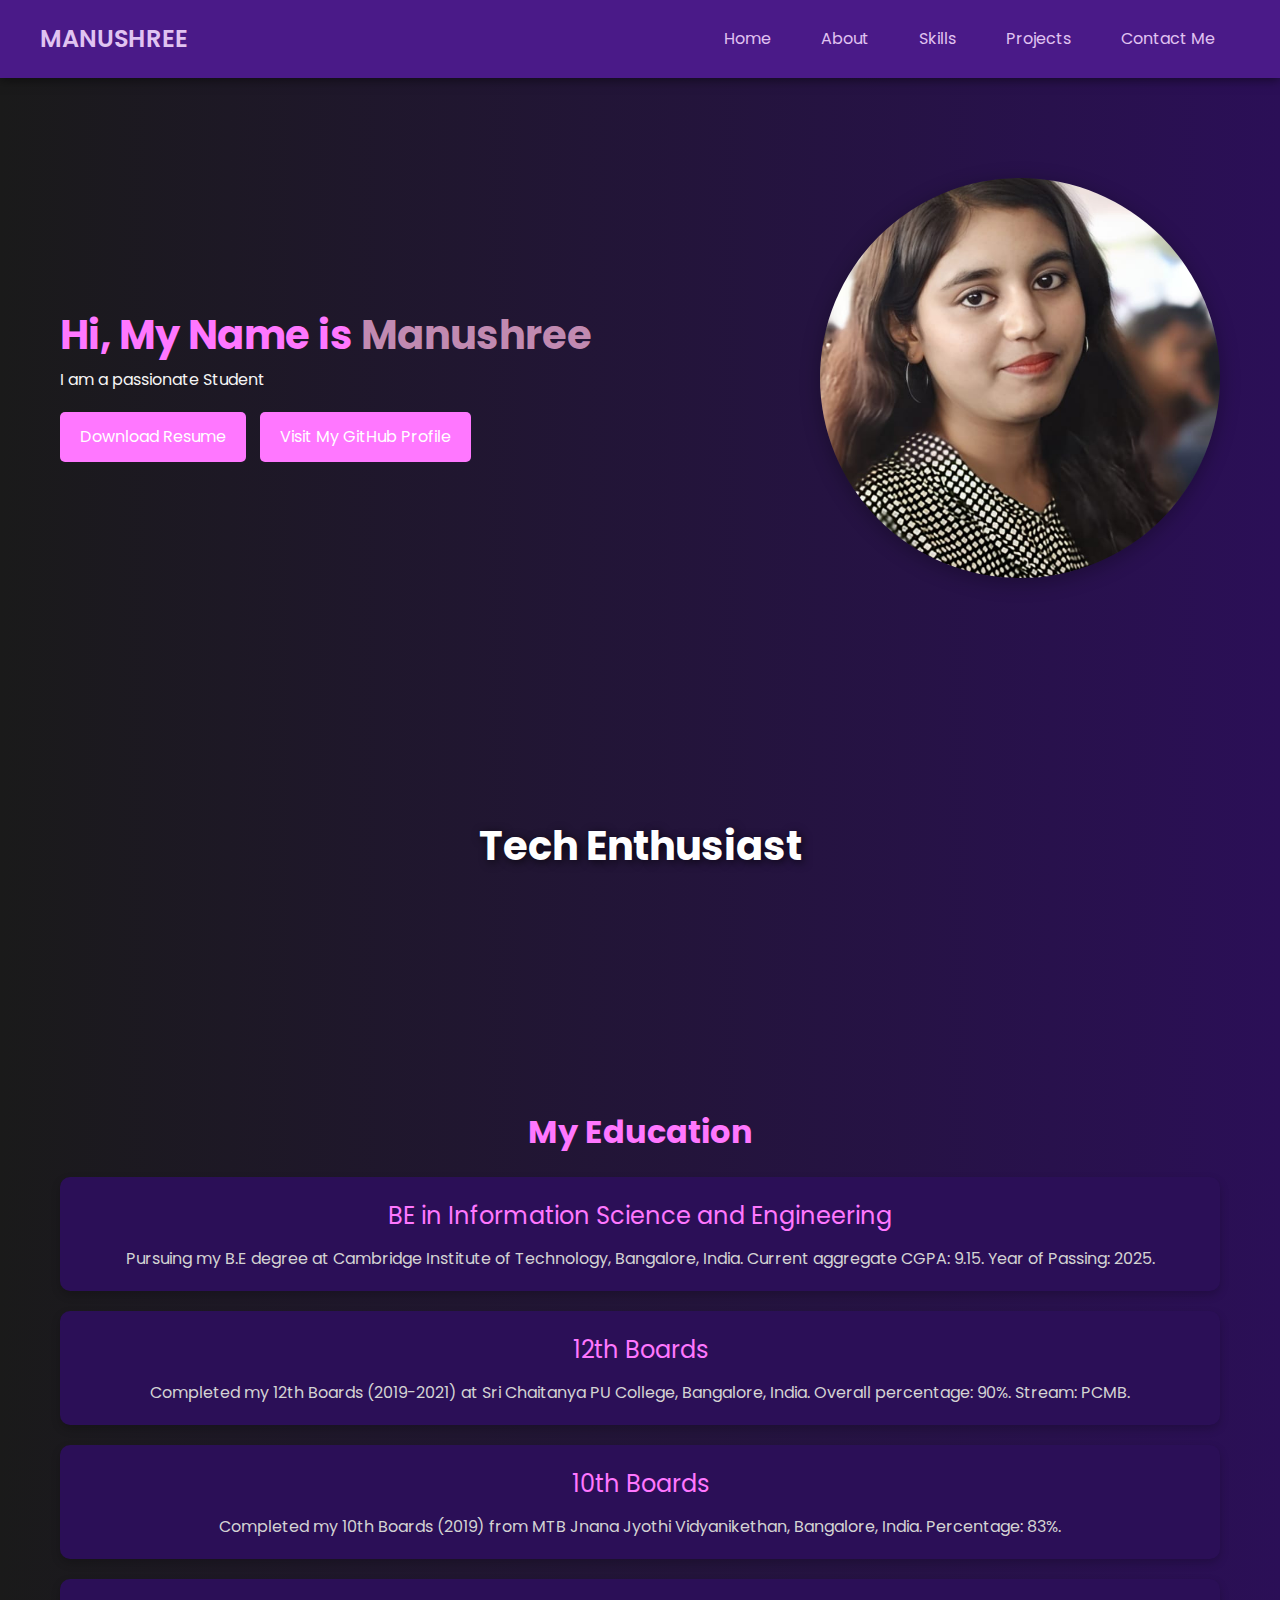
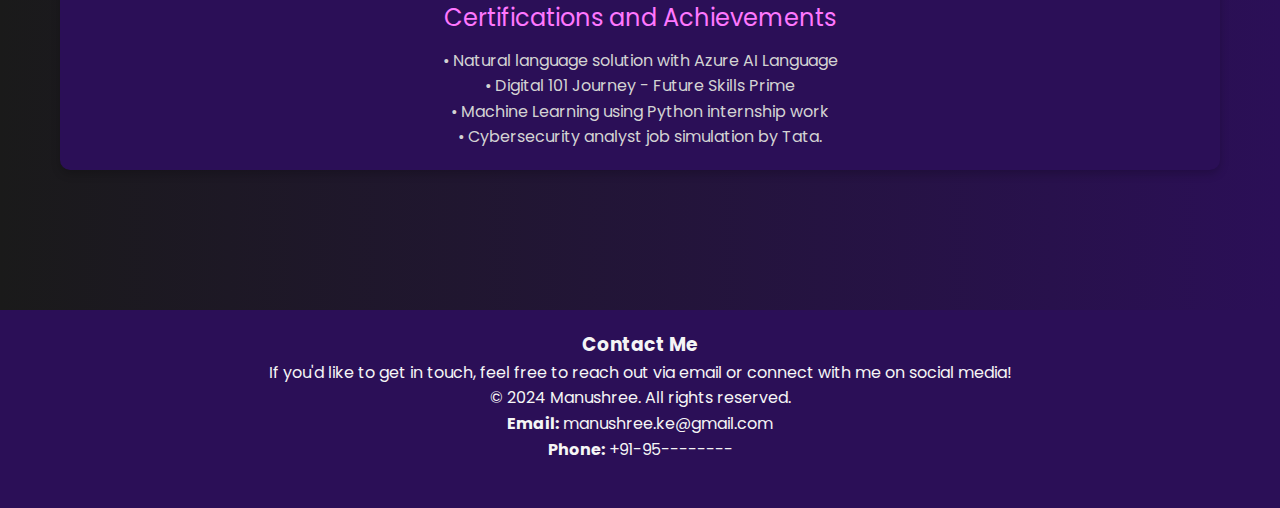
<file: Portfolio_website/index.html>
<!DOCTYPE html>
<html lang="en">

<head>
    <meta charset="UTF-8">
    <meta name="viewport" content="width=device-width, initial-scale=1.0">
    <meta http-equiv="X-UA-Compatible" content="ie=edge">
    <title>Manushree - Developer Portfolio</title>
    <link rel="preconnect" href="https://fonts.googleapis.com">
    <link rel="preconnect" href="https://fonts.gstatic.com" crossorigin>
    <link href="https://fonts.googleapis.com/css2?family=Poppins:wght@300;400;600;700&display=swap" rel="stylesheet">
    <link rel="stylesheet" href="https://cdnjs.cloudflare.com/ajax/libs/font-awesome/6.6.0/css/all.min.css"
        integrity="sha512-Kc323vGBEqzTmouAECnVceyQqyqdsSiqLQISBL29aUW4U/M7pSPA/gEUZQqv1cwx4OnYxTxve5UMg5GT6L4JJg=="
        crossorigin="anonymous" referrerpolicy="no-referrer" />
    
    <style>
        
        * {
            margin: 0;
            padding: 0;
            box-sizing: border-box;
        }

        
        body {
            font-family: 'Poppins', sans-serif;
            background: linear-gradient(to right, #1a1a1a, #2b0f57);
            color: #f5f5f5;
            line-height: 1.6;
            scroll-behavior: smooth;
            transition: background 0.5s ease;
        }

        
        nav {
            display: flex;
            justify-content: space-between;
            align-items: center;
            padding: 20px 40px;
            background-color: #2b0f57;
            box-shadow: 0 2px 10px rgba(0, 0, 0, 0.5);
            transition: background-color 0.3s;
        }

        nav:hover {
            background-color: #4a1a88;
        }

        nav .left {
            font-size: 1.5rem;
            font-weight: 600;
            color: #e0c3f1;
            transition: transform 0.3s ease-in-out;
        }

        nav .left:hover {
            transform: scale(1.1);
        }

        nav ul {
            display: flex;
        }

        nav ul li {
            list-style: none;
            margin: 0 15px;
        }

        nav ul li a {
            text-decoration: none;
            color: #e0c3f1;
            transition: color 0.3s ease, background 0.3s ease;
            padding: 5px 10px;
            border-radius: 5px;
        }

        nav ul li a:hover {
            color: #ff77ff;
            background-color: rgba(255, 119, 255, 0.2);
        }

        
        main {
            padding: 40px 20px;
            max-width: 1200px;
            margin: auto;
        }

        .firstSection {
            display: flex;
            justify-content: space-between;
            align-items: center;
            margin: 60px 0;
            transition: transform 0.3s ease-in-out;
            animation: fadeIn 1s ease-out;
        }

        .firstSection:hover {
            transform: translateY(-5px);
        }

        .leftSection h1 {
            font-size: 2.5rem;
            color: #ff77ff;
            animation: fadeInUp 1.5s ease-out;
        }
        .purple{
            color: rgb(193, 138, 177);
        }

        .leftSection .buttons {
            margin-top: 20px;
        }

        .leftSection .btn {
            display: inline-block;
            padding: 12px 20px;
            background-color: #ff77ff;
            color: #fff;
            border: none;
            border-radius: 5px;
            text-decoration: none;
            margin-right: 10px;
            transition: background-color 0.3s, transform 0.3s ease;
        }

        .leftSection .btn:hover {
            background-color: #d65db1;
            transform: scale(1.05);
        }

        .rightSection img {
            width: 400px;
            height: 400px;
            border-radius: 50%;
            object-fit: cover;
            box-shadow: 0 4px 20px rgba(0, 0, 0, 0.3);
            transition: transform 0.3s ease-in-out;
            animation: fadeInRight 1.5s ease-out;
        }

        .rightSection img:hover {
            transform: scale(1.1);
            
        }

        
        .parallax {
            background: url('https://source.unsplash.com/random/1600x900') no-repeat center center/cover;
            height: 400px;
            position: relative;
            margin: 60px 0;
            background-attachment: fixed;
        }

        .parallax h1 {
            position: absolute;
            top: 50%;
            left: 50%;
            transform: translate(-50%, -50%);
            color: #fff;
            font-size: 2.5rem;
            text-shadow: 2px 2px 10px rgba(0, 0, 0, 0.7);
        }

        /* Second Section */
        .secondSection {
            margin: 60px 0;
            text-align: center;
        }

        .secondSection h1 {
            font-size: 2rem;
            margin-bottom: 20px;
            color: #ff77ff;
            animation: fadeInUp 1s ease;
        }

        .vertical {
            background-color: #2b0f57;
            margin: 20px 0;
            padding: 20px;
            border-radius: 10px;
            box-shadow: 0 4px 10px rgba(0, 0, 0, 0.2);
            transition: transform 0.3s ease-in-out;
            animation: fadeIn 1.2s ease-out;
        }

        .vertical:hover {
            transform: translateY(-3px);
        }

        .vertical-title {
            font-size: 1.5rem;
            margin-bottom: 10px;
            color: #ff77ff;
        }

        .vertical-desc {
            color: #d3d3d3;
            font-size: 1rem;
        }

        
        footer {
            background-color: #2b0f57;
            padding: 20px;
            text-align: center;
            margin-top: 40px;
        }

        footer .social-icons a {
            display: inline-block;
            margin: 0 10px;
            transition: transform 0.3s ease;
        }

        footer .social-icons a:hover {
            transform: scale(1.1);
        }

        
        @keyframes fadeIn {
            0% {
                opacity: 0;
            }
            100% {
                opacity: 1;
            }
        }

        @keyframes fadeInUp {
            0% {
                opacity: 0;
                transform: translateY(30px);
            }
            100% {
                opacity: 1;
                transform: translateY(0);
            }
        }

        @keyframes fadeInRight {
            0% {
                opacity: 0;
                transform: translateX(-30px);
            }
            100% {
                opacity: 1;
                transform: translateX(0);
            }
        }

        @media screen and (max-width: 768px) {
            .firstSection {
                flex-direction: column;
                align-items: center;
            }

            .leftSection {
                text-align: center;
                width: 100%;
            }

            .rightSection {
                margin-top: 20px;
            }

            .firstSection {
                margin: 40px 0;
            }
        }
    </style>
</head>

<body>

 
        <header>
            <nav>
              <div class="left">MANUSHREE</div>
              <ul>
                <li><a href="index.html">Home</a></li>
                <li><a href="about.html">About</a></li>
                <li><a href="skills.html">Skills</a></li>
                <li><a href="projects.html">Projects</a></li>
                <li><a href="contact.html" class="active">Contact Me</a></li>
              </ul>
            </nav>
          </header>
        
    

    <main>
        <section class="firstSection">
            <div class="leftSection">
                <h1>Hi, My Name is <span class="purple">Manushree</span></h1>
                <div>I am a passionate <span id="element"></span></div>
                <div class="buttons">
                    <a href="./assets/manuresumepdf.pdf" download="manuresumepdf.pdf" class="btn">Download Resume</a>
                    <a href="https://github.com/GManushree" target="_blank" class="btn">Visit My GitHub Profile</a>
                </div>
            </div>
            <div class="rightSection">
                <img src="./assets/pic.jpg" alt="Developer">
            </div>
        </section>

        
        <div class="parallax">
            <h1>Tech Enthusiast</h1>
        </div>

        <section class="secondSection">
            <h1>My Education</h1>
            <div class="vertical">
                <div class="vertical-title">BE in Information Science and Engineering</div>
                <div class="vertical-desc">Pursuing my B.E degree at Cambridge Institute of Technology, Bangalore, India. Current aggregate CGPA: 9.15. Year of Passing: 2025.</div>
            </div>
            <div class="vertical">
                <div class="vertical-title">12th Boards</div>
                <div class="vertical-desc">Completed my 12th Boards (2019-2021) at Sri Chaitanya PU College, Bangalore, India. Overall percentage: 90%. Stream: PCMB.</div>
            </div>
            <div class="vertical">
                <div class="vertical-title">10th Boards</div>
                <div class="vertical-desc">Completed my 10th Boards (2019) from MTB Jnana Jyothi Vidyanikethan, Bangalore, India. Percentage: 83%.</div>
            </div>
            <div class="vertical">
                <div class="vertical-title">Certifications and Achievements</div>
                <div class="vertical-desc">• Natural language solution with Azure AI Language<br>• Digital 101 Journey - Future Skills Prime<br>• Machine Learning using Python internship work<br>• Cybersecurity analyst job simulation by Tata.</div>
            </div>
        </section>
    </main>

    <footer>
        <div>
            <h3>Contact Me</h3>
            <p>If you'd like to get in touch, feel free to reach out via email or connect with me on social media!</p>
            <p>&copy; 2024 Manushree. All rights reserved.</p>
            <div>
                <i class="fas fa-envelope"></i> <strong>Email:</strong> manushree.ke@gmail.com<br>
                <i class="fas fa-phone"></i> <strong>Phone:</strong> +91-95--------<br>
            </div>
            <div class="social-icons">
                <a href="https://www.linkedin.com/in/g-manushree-7b3b5124b"><i class="fab fa-linkedin"></i></a>
                <a href="https://github.com/GManushree"><i class="fab fa-github"></i></a>
                <a href="@manushree_61134"><i class="fab fa-twitter"></i></a>
            </div>
        </div>
    </footer>
    <script>
        const skills = ['Student', 'Tech Enthusiast', 'Problem Solver', 'Developer'];
        let skillIndex = 0;
    
        function changeRole() {
            document.getElementById("element").innerHTML = skills[skillIndex];
            skillIndex = (skillIndex + 1) % skills.length;
        }
    
        setInterval(changeRole, 2000); 
        changeRole(); 
    </script>
    
      </body>
      </html>
</file>
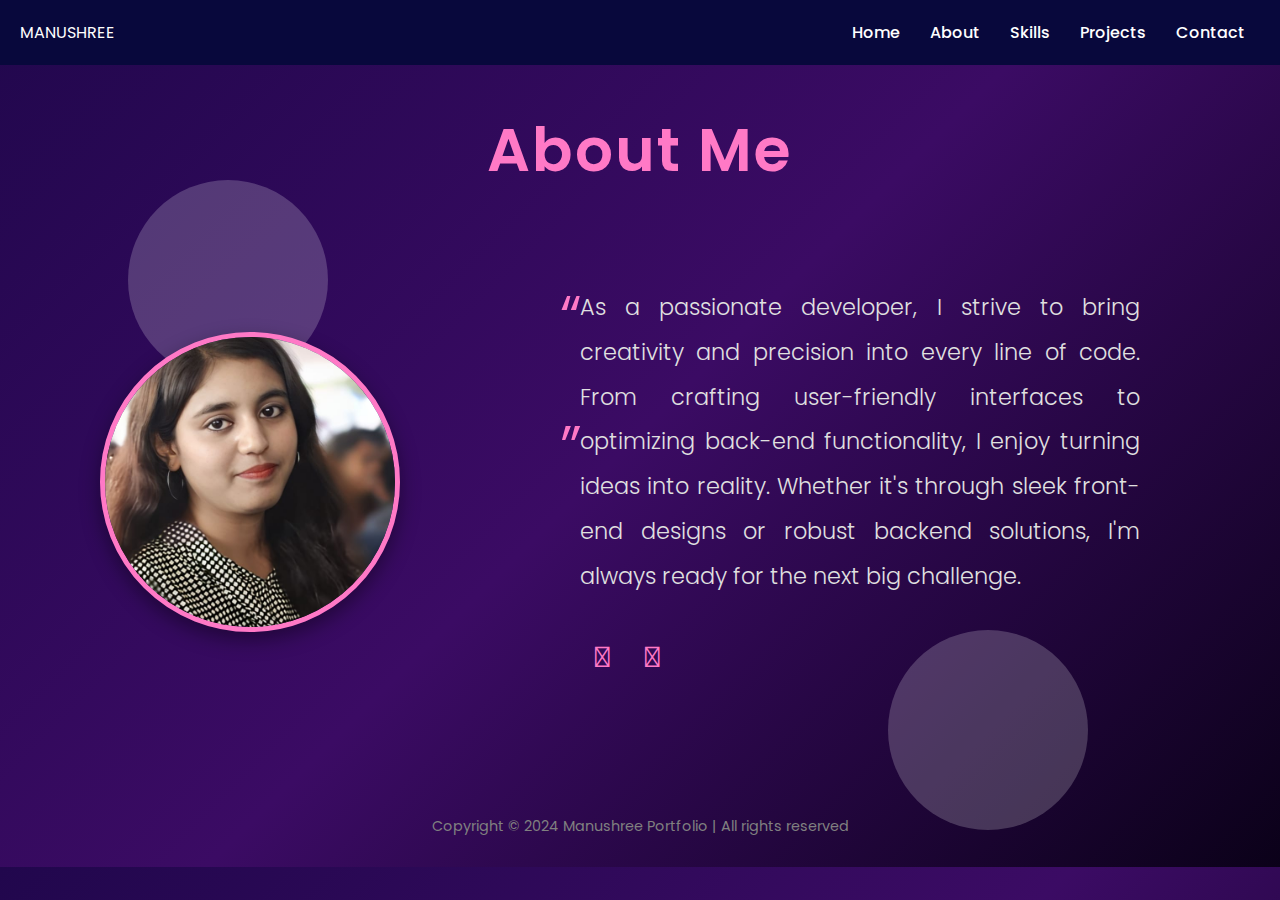
<file: Portfolio_website/about.html>
<!DOCTYPE html>
<html lang="en">

<head>
    <meta charset="UTF-8">
    <meta name="viewport" content="width=device-width, initial-scale=1.0">
    <title>About - Manushree Portfolio</title>
    <link href="https://fonts.googleapis.com/css2?family=Poppins:wght@300;400;600&display=swap" rel="stylesheet">
    <style>
        * {
            margin: 0;
            padding: 0;
            box-sizing: border-box;
        }

        body {
            background: linear-gradient(135deg, rgba(33, 7, 77, 1) 0%, rgba(59, 11, 100, 1) 50%, rgba(11, 1, 25, 1) 100%);
            color: white;
            font-family: 'Poppins', sans-serif;
        }

        nav {
            display: flex;
            justify-content: space-between;
            align-items: center;
            background-color: #08083c;
            padding: 20px;
        }

        nav ul {
            list-style: none;
            display: flex;
        }

        nav ul li {
            margin: 0 15px;
        }

        nav ul li a {
            color: white;
            text-decoration: none;
            font-weight: 500;
        }

        nav ul li a:hover {
            color: #ff79c6;
        }

        .heading {
            text-align: center;
            font-size: 60px;
            margin: 40px 0;
            color: #ff79c6;
            font-weight: 600;
            letter-spacing: 2px;
            animation: fadeIn 2s ease-in-out;
        }

        @keyframes fadeIn {
            from {
                opacity: 0;
            }
            to {
                opacity: 1;
            }
        }

        .firstSection {
            display: flex;
            justify-content: space-between;
            align-items: center;
            padding: 50px 100px;
            animation: slideUp 1.5s ease-in-out;
        }

        @keyframes slideUp {
            from {
                transform: translateY(100px);
                opacity: 0;
            }
            to {
                transform: translateY(0);
                opacity: 1;
            }
        }

        .profile-pic img {
            width: 300px;
            height: 300px;
            border-radius: 50%;
            object-fit: cover;
            box-shadow: 0 8px 20px rgba(0, 0, 0, 0.4);
            border: 5px solid #ff79c6;
            transition: transform 0.3s ease, box-shadow 0.3s ease;
        }

        .profile-pic img:hover {
            transform: scale(1.1);
            box-shadow: 0 12px 30px rgba(0, 0, 0, 0.6);
        }

        .leftsec {
            max-width: 600px;
            font-size: 1.4rem;
            line-height: 2;
            color: #e0e0e0;
            text-align: justify;
            font-weight: 300;
            padding-right: 40px;
        }

        .leftsec p {
            position: relative;
        }

        .leftsec p:before,
        .leftsec p:after {
            content: open-quote;
            font-size: 4rem;
            color: #ff79c6;
            position: absolute;
            top: -30px;
            left: -20px;
        }

        .leftsec p:after {
            content: close-quote;
            right: -20px;
            top: 100px;
        }

        .social-links {
            margin-top: 30px;
        }

        .social-links a {
            margin: 0 15px;
            font-size: 1.8rem;
            color: #ff79c6;
            text-decoration: none;
            transition: color 0.3s ease;
        }

        .social-links a:hover {
            color: #f8f8f8;
        }

        footer {
            text-align: center;
            padding: 30px 0;
            margin-top: 50px;
        }

        footer p {
            color: gray;
            font-size: 0.9rem;
        }

        /* Adding floating shapes for extra creativity */
        .floating-shape {
            position: absolute;
            background: rgba(255, 255, 255, 0.2);
            width: 200px;
            height: 200px;
            border-radius: 50%;
            animation: float 6s ease-in-out infinite;
            z-index: -1;
        }

        .floating-shape-1 {
            top: 20%;
            left: 10%;
        }

        .floating-shape-2 {
            top: 70%;
            right: 15%;
        }

        @keyframes float {
            0%, 100% {
                transform: translateY(0);
            }
            50% {
                transform: translateY(-20px);
            }
        }
    </style>
</head>

<body>

    <nav>
        <div class="left">MANUSHREE</div>
        <div class="right">
            <ul>
                <li><a href="index.html">Home</a></li>
                <li><a href="about.html" class="active">About</a></li>
                <li><a href="skills.html">Skills</a></li>
                <li><a href="projects.html">Projects</a></li>
                <li><a href="contact.html">Contact</a></li>
            </ul>
        </div>
    </nav>

    <section class="heading">
        About Me
    </section>

    <section class="firstSection">
        <div class="rightsec">
            <div class="profile-pic">
                <img src="./assets/pic.jpg" alt="Manushree">
            </div>
        </div>
        <div class="leftsec">
            <p>
                As a passionate developer, I strive to bring creativity and precision into every line of code. 
                From crafting user-friendly interfaces to optimizing back-end functionality, I enjoy turning ideas into reality. 
                Whether it's through sleek front-end designs or robust backend solutions, I'm always ready for the next big challenge.
            </p>
            <div class="social-links">
                <a href="https://github.com" target="_blank">&#xf09b;</a> <!-- FontAwesome GitHub icon -->
                <a href="https://www.linkedin.com" target="_blank">&#xf08c;</a> <!-- FontAwesome LinkedIn icon -->
            </div>
        </div>
    </section>

    <!-- Floating shapes for extra fanciness -->
    <div class="floating-shape floating-shape-1"></div>
    <div class="floating-shape floating-shape-2"></div>

    <footer>
        <p>Copyright &#169; 2024 Manushree Portfolio | All rights reserved</p>
    </footer>

</body>

</html>
</file>
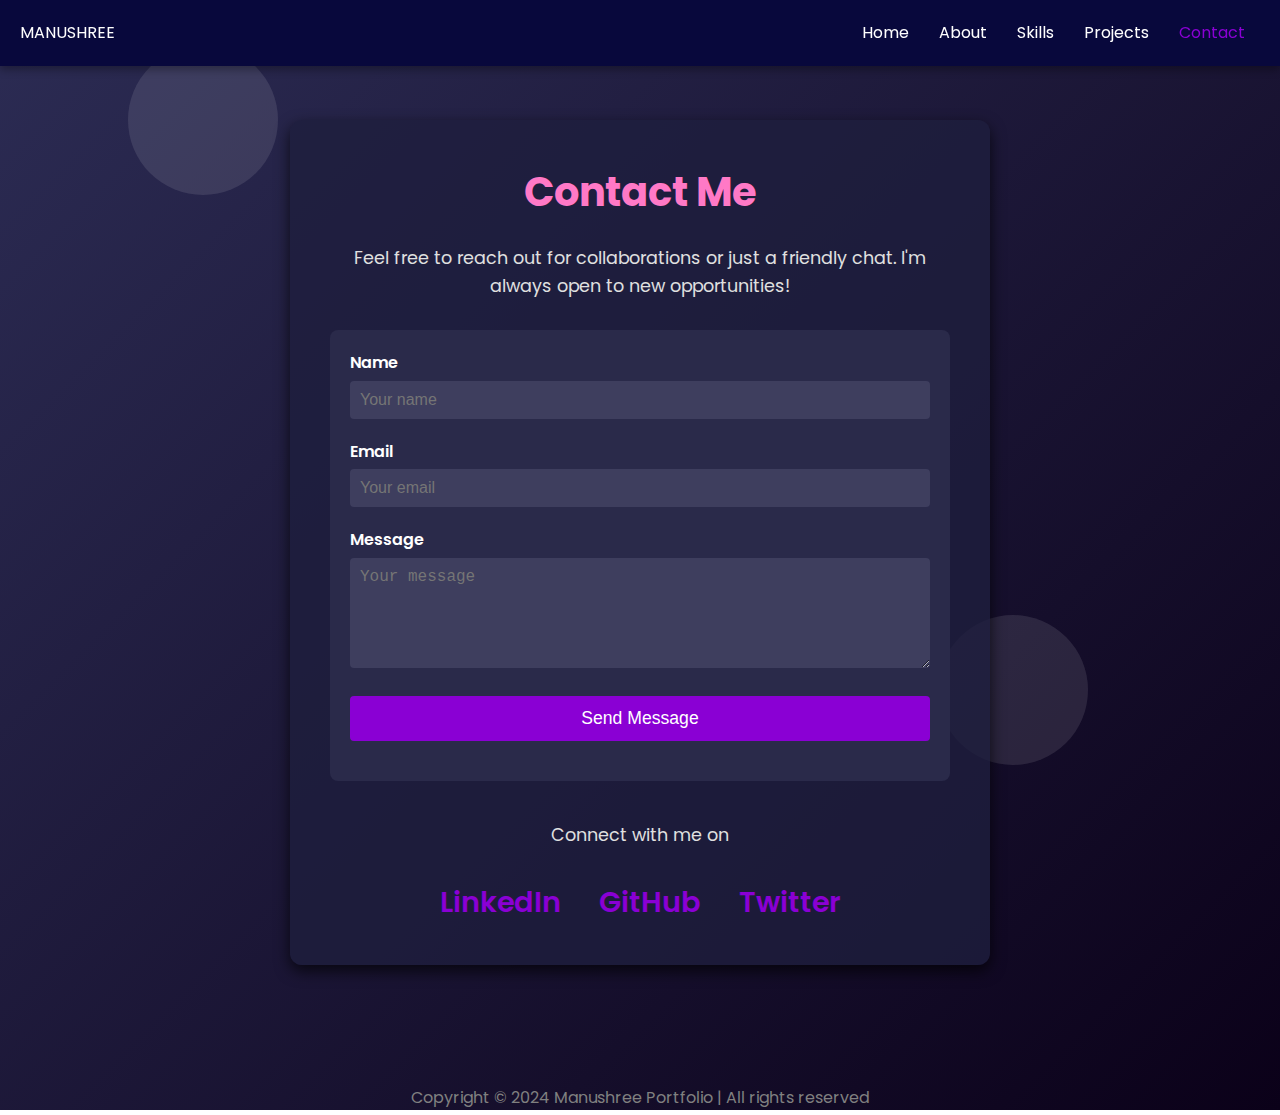
<file: Portfolio_website/contact.html>
<!DOCTYPE html>
<html lang="en">

<head>
    <meta charset="UTF-8">
    <meta name="viewport" content="width=device-width, initial-scale=1.0">
    <title>Contact - Manushree Portfolio</title>
    <link href="https://fonts.googleapis.com/css2?family=Poppins:wght@300;400;600&display=swap" rel="stylesheet">
    <style>
        * {
            margin: 0;
            padding: 0;
            box-sizing: border-box;
        }

        body {
            font-family: 'Poppins', sans-serif;
            background: linear-gradient(135deg, #2c2c54, #0b0119);
            color: white;
            line-height: 1.6;
        }

        nav {
            display: flex;
            justify-content: space-between;
            align-items: center;
            background-color: #08083c;
            padding: 20px;
            position: fixed;
            width: 100%;
            top: 0;
            z-index: 1000;
            box-shadow: 0 4px 8px rgba(0, 0, 0, 0.3);
        }

        nav ul {
            list-style: none;
            display: flex;
        }

        nav ul li {
            margin: 0 15px;
        }

        nav ul li a {
            color: white;
            text-decoration: none;
            transition: color 0.3s ease;
        }

        nav ul li a.active,
        nav ul li a:hover {
            color: #8a00d4;
        }

        .contact-section {
            max-width: 700px;
            margin: 120px auto;
            padding: 40px;
            background-color: rgba(30, 30, 61, 0.8);
            border-radius: 12px;
            box-shadow: 0 6px 15px rgba(0, 0, 0, 0.7);
            animation: fadeInUp 1.5s ease-in-out;
        }

        @keyframes fadeInUp {
            0% {
                transform: translateY(50px);
                opacity: 0;
            }
            100% {
                transform: translateY(0);
                opacity: 1;
            }
        }

        .contact-section h1 {
            text-align: center;
            margin-bottom: 20px;
            color: #ff79c6;
            font-size: 2.5rem;
        }

        .contact-section p {
            text-align: center;
            margin-bottom: 30px;
            font-size: 1.1rem;
            color: #e0e0e0;
        }

        .form-container {
            background: #2a2a4a;
            padding: 20px;
            border-radius: 8px;
        }

        .form-group {
            margin-bottom: 20px;
        }

        .form-group label {
            display: block;
            font-weight: 600;
            margin-bottom: 5px;
        }

        .form-group input,
        .form-group textarea {
            width: 100%;
            padding: 10px;
            border: none;
            border-radius: 4px;
            background: #3e3e5e;
            color: white;
            font-size: 1rem;
        }

        .form-group input:focus,
        .form-group textarea:focus {
            outline: none;
            background: #5e5e8e;
            box-shadow: 0 4px 15px rgba(138, 0, 212, 0.4);
        }

        .submit-btn {
            display: block;
            width: 100%;
            padding: 12px;
            background-color: #8a00d4;
            color: white;
            font-size: 1.1rem;
            border: none;
            border-radius: 4px;
            cursor: pointer;
            transition: background-color 0.3s ease, transform 0.3s ease;
        }

        .submit-btn:hover {
            background-color: #7c00c2;
            transform: scale(1.05);
        }

        .form-response {
            margin-top: 20px;
            text-align: center;
        }

        .social-links {
            text-align: center;
            margin-top: 40px;
        }

        .social-links a {
            margin: 0 15px;
            color: #8a00d4;
            text-decoration: none;
            font-weight: 600;
            transition: color 0.3s ease, transform 0.3s ease;
        }

        .social-links a:hover {
            color: #ff79c6;
            transform: translateY(-5px);
        }

        .social-icons {
            font-size: 1.8rem;
        }

        .footer-rights {
            text-align: center;
            color: gray;
            margin-top: 60px;
        }

        .floating-shape {
            position: absolute;
            background: rgba(255, 255, 255, 0.1);
            width: 150px;
            height: 150px;
            border-radius: 50%;
            animation: float 6s ease-in-out infinite;
            z-index: -1;
        }

        .floating-shape-1 {
            top: 5%;
            left: 10%;
        }

        .floating-shape-2 {
            bottom: 15%;
            right: 15%;
        }

        @keyframes float {
            0%,
            100% {
                transform: translateY(0);
            }
            50% {
                transform: translateY(-20px);
            }
        }
    </style>
</head>

<body>

    <nav>
        <div class="left">MANUSHREE</div>
        <div class="right">
            <ul>
                <li><a href="index.html">Home</a></li>
                <li><a href="about.html">About</a></li>
                <li><a href="skills.html">Skills</a></li>
                <li><a href="projects.html">Projects</a></li>
                <li><a href="contact.html" class="active">Contact</a></li>
            </ul>
        </div>
    </nav>

    <section class="contact-section">
        <h1>Contact Me</h1>
        <p>Feel free to reach out for collaborations or just a friendly chat. I'm always open to new opportunities!</p>

        <div class="form-container">
            <form id="contactForm">
                <div class="form-group">
                    <label for="name">Name</label>
                    <input type="text" id="name" placeholder="Your name" required>
                </div>
                <div class="form-group">
                    <label for="email">Email</label>
                    <input type="email" id="email" placeholder="Your email" required>
                </div>
                <div class="form-group">
                    <label for="message">Message</label>
                    <textarea id="message" rows="5" placeholder="Your message" required></textarea>
                </div>
                <button type="submit" class="submit-btn">Send Message</button>
            </form>
            <div class="form-response" id="formResponse"></div>
        </div>

        <div class="social-links">
            <p>Connect with me on</p>
            <div class="social-icons">
                <a href="https://www.linkedin.com/in/g-manushree-7b3b5124b" target="_blank">LinkedIn</a>
                <a href="https://github.com/GManushree" target="_blank">GitHub</a>
                <a href="@manushree_61134" target="_blank">Twitter</a>
            </div>
        </div>
    </section>

    <!-- Floating shapes for added creativity -->
    <div class="floating-shape floating-shape-1"></div>
    <div class="floating-shape floating-shape-2"></div>

    <footer>
        <div class="footer-rights">
            <p>Copyright &#169; 2024 Manushree Portfolio | All rights reserved</p>
        </div>
    </footer>

    <script>
        // Contact form functionality (Optional)
        document.getElementById('contactForm').addEventListener('submit', function (e) {
            e.preventDefault();
            document.getElementById('formResponse').textContent = "Thank you for reaching out! I'll get back to you soon.";
        });
    </script>

</body>

</html>
</file>
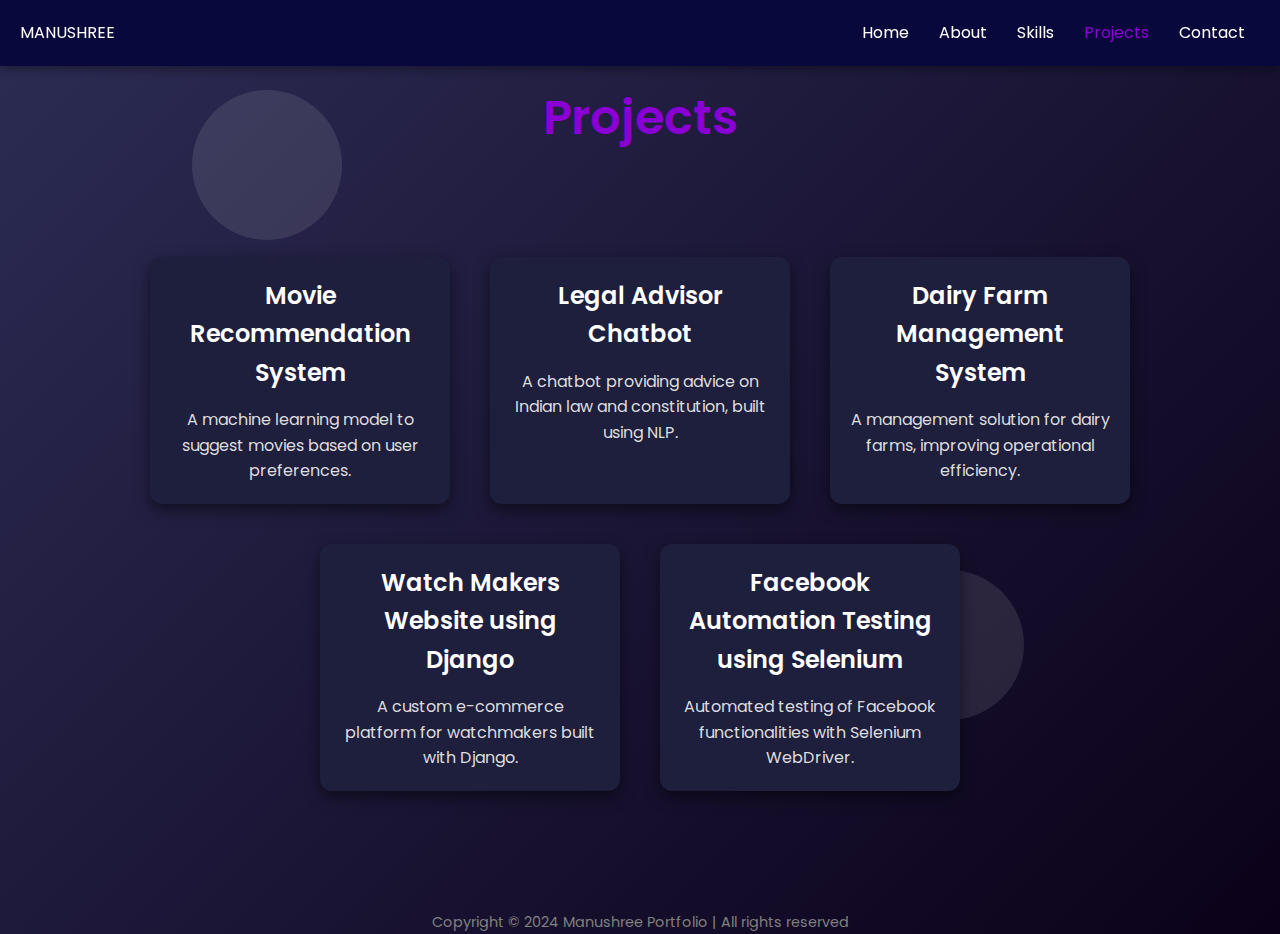
<file: Portfolio_website/projects.html>
<!DOCTYPE html>
<html lang="en">
<head>
    <meta charset="UTF-8">
    <meta name="viewport" content="width=device-width, initial-scale=1.0">
    <title>Projects - Manushree Portfolio</title>
    <link href="https://fonts.googleapis.com/css2?family=Poppins:wght@300;400;600&display=swap" rel="stylesheet">
    <style>
        * {
            margin: 0;
            padding: 0;
            box-sizing: border-box;
        }

        body {
            font-family: 'Poppins', sans-serif;
            background: linear-gradient(135deg, #2c2c54, #0b0119);
            color: white;
            line-height: 1.6;
        }

        nav {
            display: flex;
            justify-content: space-between;
            align-items: center;
            background-color: #08083c;
            padding: 20px;
            position: fixed;
            width: 100%;
            top: 0;
            z-index: 1000;
            box-shadow: 0 4px 8px rgba(0, 0, 0, 0.3);
        }

        nav ul {
            list-style: none;
            display: flex;
        }

        nav ul li {
            margin: 0 15px;
        }

        nav ul li a {
            color: white;
            text-decoration: none;
            transition: color 0.3s ease;
        }

        nav ul li a.active,
        nav ul li a:hover {
            color: #8a00d4;
        }

        .heading {
            text-align: center;
            font-size: 3rem;
            margin: 80px 0 40px 0;
            color: #8a00d4;
            font-weight: 600;
        }

        .project-section {
            display: flex;
            flex-wrap: wrap;
            justify-content: center;
            margin: 0 auto;
            padding: 40px;
            max-width: 1100px;
        }

        .project-card {
            background-color: #1e1e3d;
            margin: 20px;
            padding: 20px;
            width: 300px;
            border-radius: 12px;
            box-shadow: 0 6px 15px rgba(0, 0, 0, 0.5);
            text-align: center;
            transition: transform 0.3s ease, box-shadow 0.3s ease;
        }

        .project-card:hover {
            transform: scale(1.05);
            box-shadow: 0 8px 20px rgba(138, 0, 212, 0.6);
        }

        .project-card a {
            text-decoration: none;
            color: white;
            font-size: 1.5rem;
            font-weight: 600;
            transition: color 0.3s ease;
        }

        .project-card a:hover {
            color: #ff79c6;
        }

        .project-description {
            margin-top: 15px;
            font-size: 1rem;
            color: #ddd;
        }

        .footer-rights {
            text-align: center;
            color: gray;
            margin-top: 60px;
            font-size: 0.9rem;
        }

        .floating-shape {
            position: absolute;
            background: rgba(255, 255, 255, 0.1);
            width: 150px;
            height: 150px;
            border-radius: 50%;
            animation: float 6s ease-in-out infinite;
            z-index: -1;
        }

        .floating-shape-1 {
            top: 10%;
            left: 15%;
        }

        .floating-shape-2 {
            bottom: 20%;
            right: 20%;
        }

        @keyframes float {
            0%,
            100% {
                transform: translateY(0);
            }
            50% {
                transform: translateY(-20px);
            }
        }
    </style>
</head>
<body>

    <nav>
        <div class="left">MANUSHREE</div>
        <div class="right">
            <ul>
                <li><a href="index.html">Home</a></li>
                <li><a href="about.html">About</a></li>
                <li><a href="skills.html">Skills</a></li>
                <li><a href="projects.html" class="active">Projects</a></li>
                <li><a href="contact.html">Contact</a></li>
            </ul>
        </div>
    </nav>

    <section class="heading">
        Projects
    </section>

    <section class="project-section">
        <div class="project-card">
            <a href="#movie-recommendation">Movie Recommendation System</a>
            <p class="project-description">A machine learning model to suggest movies based on user preferences.</p>
        </div>
        <div class="project-card">
            <a href="#legal-advisor">Legal Advisor Chatbot</a>
            <p class="project-description">A chatbot providing advice on Indian law and constitution, built using NLP.</p>
        </div>
        <div class="project-card">
            <a href="#dairy-farm-management">Dairy Farm Management System</a>
            <p class="project-description">A management solution for dairy farms, improving operational efficiency.</p>
        </div>
        <div class="project-card">
            <a href="#watch-makers">Watch Makers Website using Django</a>
            <p class="project-description">A custom e-commerce platform for watchmakers built with Django.</p>
        </div>
        <div class="project-card">
            <a href="#facebook-automation">Facebook Automation Testing using Selenium</a>
            <p class="project-description">Automated testing of Facebook functionalities with Selenium WebDriver.</p>
        </div>
    </section>

    <!-- Floating shapes for added creativity -->
    <div class="floating-shape floating-shape-1"></div>
    <div class="floating-shape floating-shape-2"></div>

    <footer>
        <div class="footer-rights">
            <p>Copyright &#169; 2024 Manushree Portfolio | All rights reserved</p>
        </div>
    </footer>

</body>
</html>
</file>
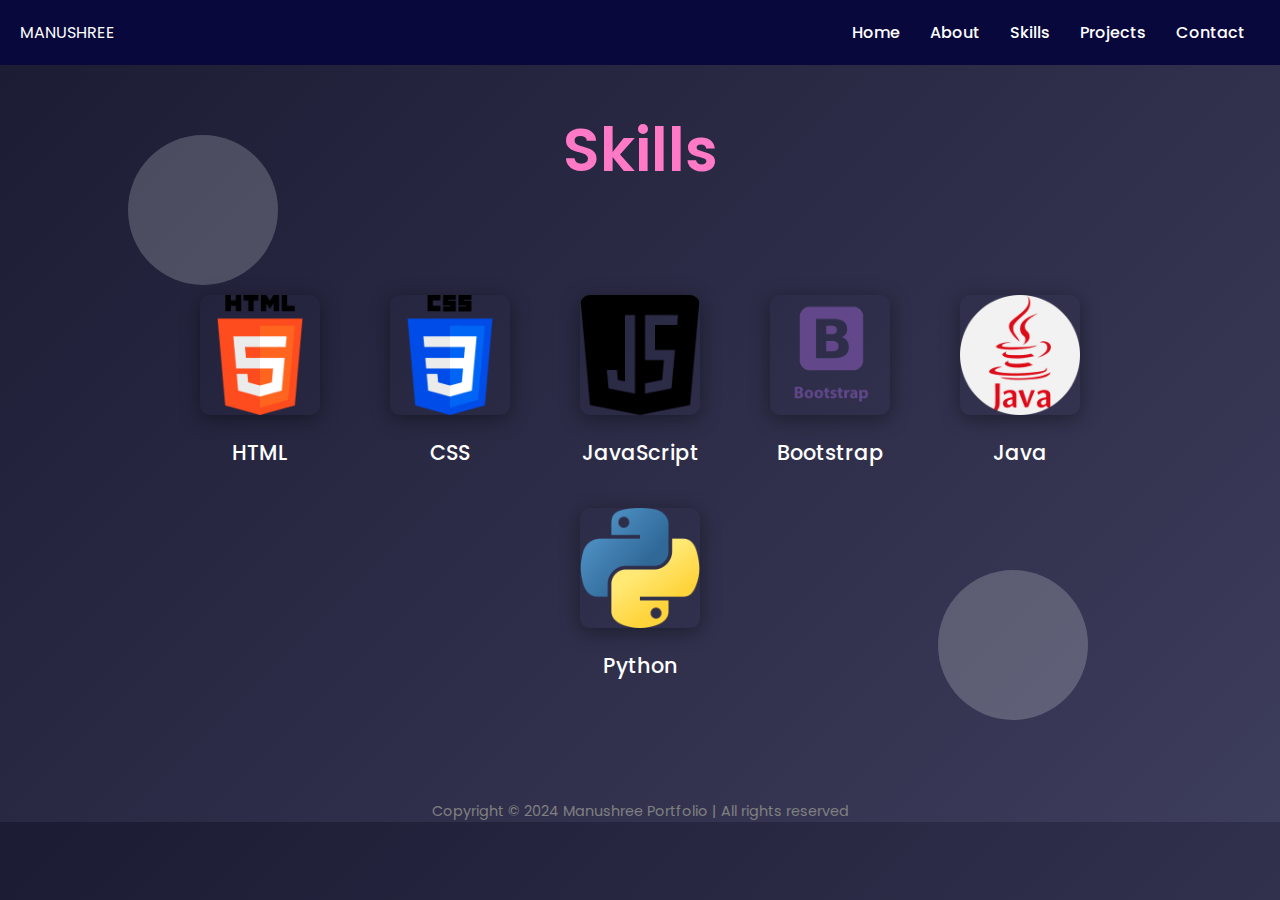
<file: Portfolio_website/skills.html>
<!DOCTYPE html>
<html lang="en">

<head>
    <meta charset="UTF-8">
    <meta name="viewport" content="width=device-width, initial-scale=1.0">
    <title>Skills - Manushree Portfolio</title>
    <link href="https://fonts.googleapis.com/css2?family=Poppins:wght@300;400;600&display=swap" rel="stylesheet">
    <style>
        * {
            margin: 0;
            padding: 0;
            box-sizing: border-box;
        }

        body {
            background: linear-gradient(135deg, #1b1b33, #3d3d5c);
            color: white;
            font-family: 'Poppins', sans-serif;
        }

        nav {
            display: flex;
            justify-content: space-between;
            align-items: center;
            background-color: #08083c;
            padding: 20px;
        }

        nav ul {
            list-style: none;
            display: flex;
        }

        nav ul li {
            margin: 0 15px;
        }

        nav ul li a {
            color: white;
            text-decoration: none;
            font-weight: 500;
            transition: color 0.3s ease;
        }

        nav ul li a:hover {
            color: #ff79c6;
        }

        .heading {
            text-align: center;
            font-size: 60px;
            margin: 40px 0;
            color: #ff79c6;
            font-weight: 600;
            animation: fadeInDown 1.5s ease;
        }

        @keyframes fadeInDown {
            0% {
                transform: translateY(-50px);
                opacity: 0;
            }
            100% {
                transform: translateY(0);
                opacity: 1;
            }
        }

        .skills-section {
            display: flex;
            justify-content: center;
            align-items: center;
            flex-wrap: wrap;
            padding: 40px 100px;
            animation: fadeIn 2s ease-in-out;
        }

        @keyframes fadeIn {
            0% {
                opacity: 0;
            }
            100% {
                opacity: 1;
            }
        }

        .skill {
            margin: 20px;
            text-align: center;
            width: 150px;
            transition: transform 0.4s ease;
        }

        .skill:hover {
            transform: scale(1.1);
        }

        .skill img {
            width: 120px;
            height: 120px;
            border-radius: 10px;
            transition: transform 0.3s ease, box-shadow 0.3s ease;
            box-shadow: 0 4px 20px rgba(0, 0, 0, 0.4);
        }

        .skill img:hover {
            transform: scale(1.2);
            box-shadow: 0 8px 25px rgba(255, 121, 198, 0.8);
        }

        .skill-name {
            margin-top: 15px;
            font-size: 1.3rem;
            color: #ffffff;
            font-weight: 500;
        }

        .footer-rights {
            text-align: center;
            color: gray;
            margin-top: 60px;
            font-size: 0.9rem;
        }

        .floating-shape {
            position: absolute;
            background: rgba(255, 255, 255, 0.2);
            width: 150px;
            height: 150px;
            border-radius: 50%;
            animation: float 6s ease-in-out infinite;
            z-index: -1;
        }

        .floating-shape-1 {
            top: 15%;
            left: 10%;
        }

        .floating-shape-2 {
            bottom: 20%;
            right: 15%;
        }

        @keyframes float {
            0%, 100% {
                transform: translateY(0);
            }
            50% {
                transform: translateY(-20px);
            }
        }
    </style>
</head>

<body>

    <nav>
        <div class="left">MANUSHREE</div>
        <div class="right">
            <ul>
                <li><a href="index.html">Home</a></li>
                <li><a href="about.html">About</a></li>
                <li><a href="skills.html" class="active">Skills</a></li>
                <li><a href="projects.html">Projects</a></li>
                <li><a href="contact.html">Contact</a></li>
            </ul>
        </div>
    </nav>

    <section class="heading">
        Skills
    </section>

    <section class="skills-section">
        <div class="skill">
            <img src="./assets/html-5_5968267.png" alt="HTML">
            <div class="skill-name">HTML</div>
        </div>
        <div class="skill">
            <img src="./assets/css-3_5968242.png" alt="CSS">
            <div class="skill-name">CSS</div>
        </div>
        <div class="skill">
            <img src="./assets/java-script.png" alt="JavaScript">
            <div class="skill-name">JavaScript</div>
        </div>
        <div class="skill">
            <img src="./assets/bootstrap-png-bootstrap-512.png.crdownload" alt="Bootstrap">
            <div class="skill-name">Bootstrap</div>
        </div>
        <div class="skill">
            <img src="./assets/java_919854.png" alt="Java">
            <div class="skill-name">Java</div>
        </div>
        <div class="skill">
            <img src="./assets/python_5968350.png" alt="Python">
            <div class="skill-name">Python</div>
        </div>
    </section>

    <!-- Floating shapes for added creativity -->
    <div class="floating-shape floating-shape-1"></div>
    <div class="floating-shape floating-shape-2"></div>

    <footer>
        <div class="footer-rights">
            <p>Copyright &#169; 2024 Manushree Portfolio | All rights reserved</p>
        </div>
    </footer>

</body>

</html>
</file>
